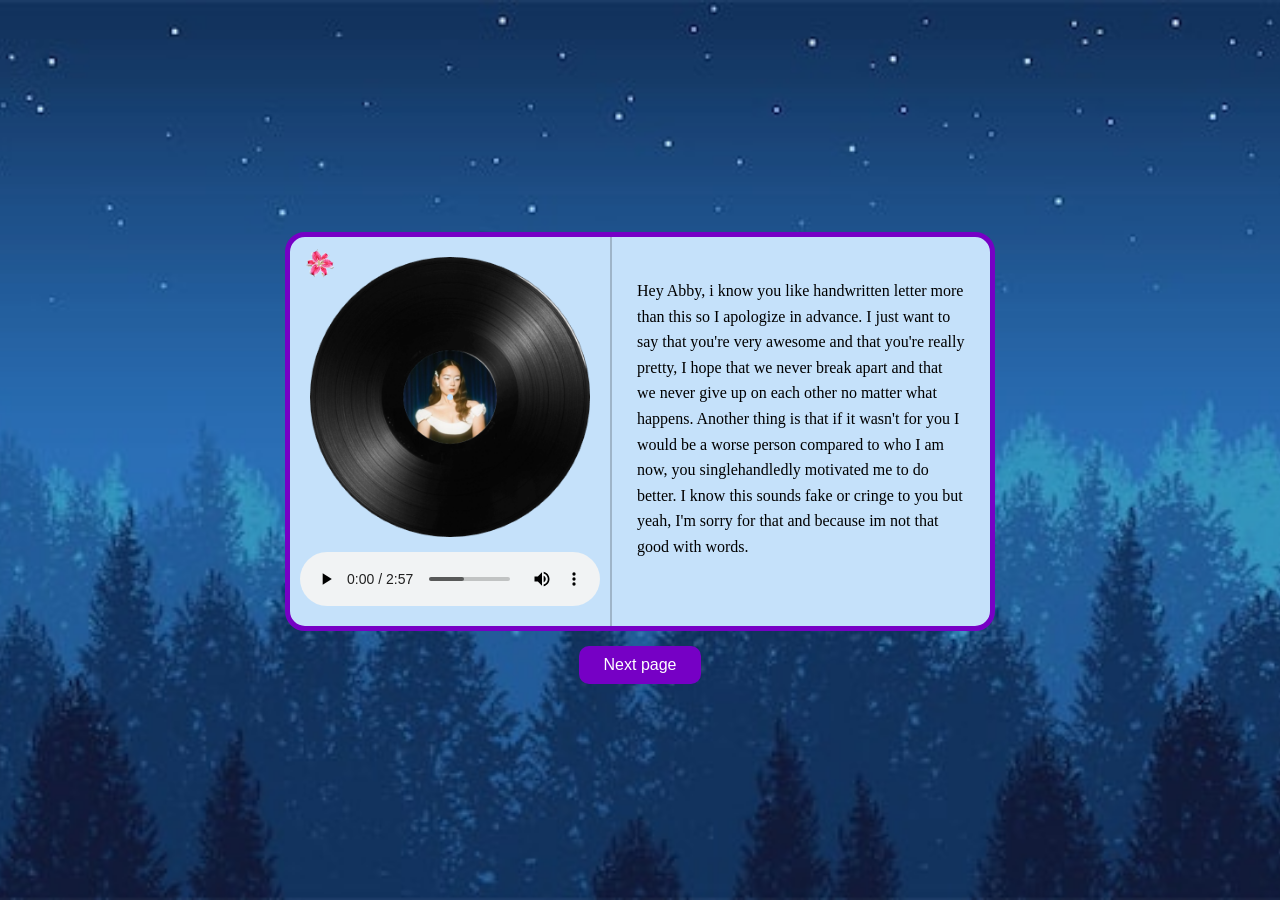
<file: index.html>
<!DOCTYPE html>
<html lang="en">
<head>
    <meta charset="UTF-8">
    <meta name="viewport" content="width=device-width, initial-scale=1.0">
    <link rel="icon" type="image/png" href="blu.png">
    <link rel="stylesheet" href="please.css">
    <title> Letter</title>
</head>
<body>
    
    <div class="card">
    <div class="left">
        <img src="Lily.png" class="flower" alt="flower">
        <img src="image.png" class="main-img" alt="image">
        <audio controls src="audio.mp3"></audio>
    </div>

    <div class="right">
        <p>
            Hey Abby, i know you like handwritten letter more than this so I apologize in advance.
            I just want to say that you're very awesome and that you're really pretty, I hope that
            we never break apart and that we never give up on each other no matter what happens.
            Another thing is that if it wasn't for you I would be a worse person compared to who I am now,
            you singlehandledly motivated me to do better. I know this sounds fake or cringe to you but yeah,
            I'm sorry for that and because im not that good with words.
        </p>
    </div>
    </div>

    <a href="second.html">
        <button class="next-btn"> Next page</button>
    </a>

</body>
</html>
</file>
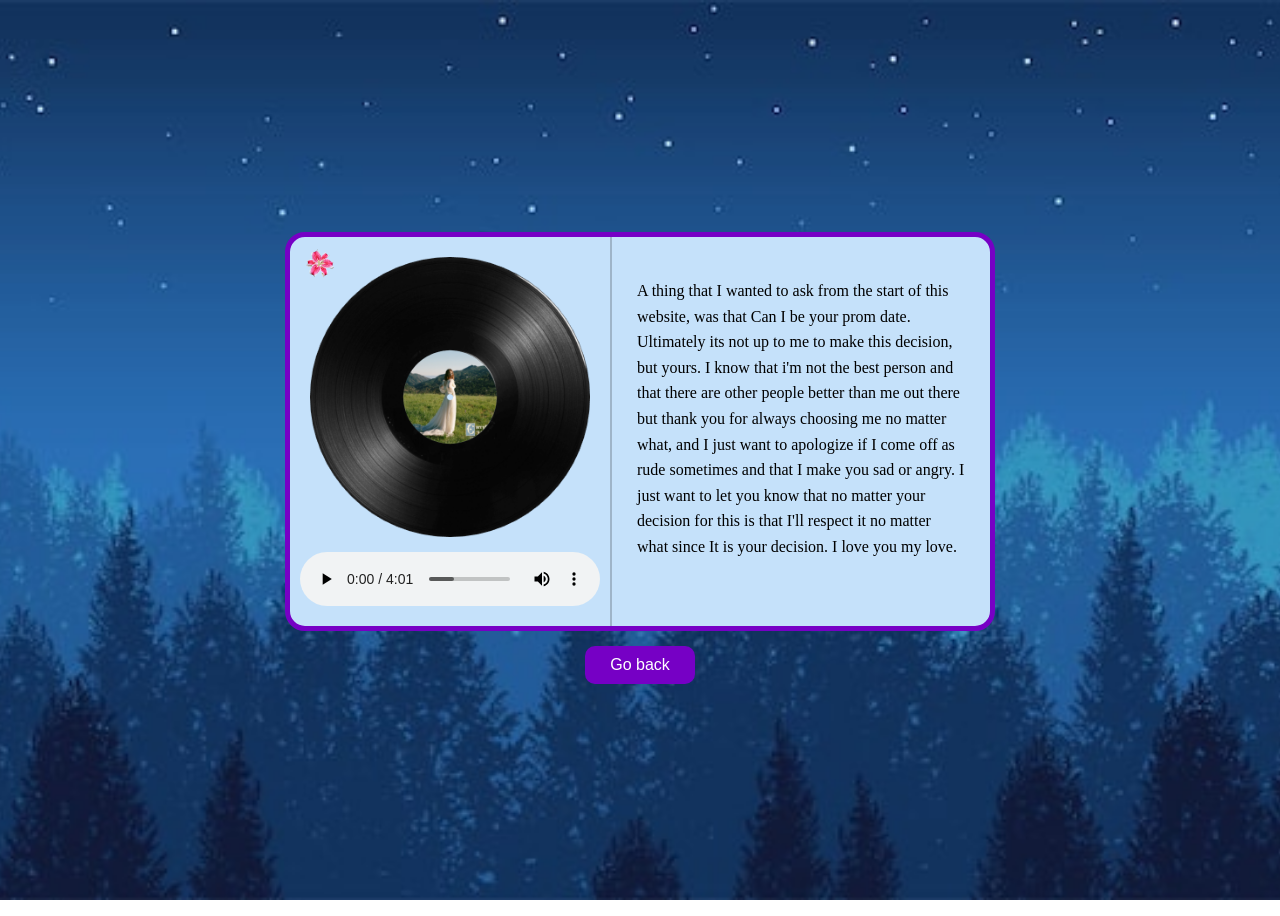
<file: second.html>
<!DOCTYPE html>
<html lang="en">
<head>
    <meta charset="UTF-8">
    <meta name="viewport" content="width=device-width, initial-scale=1.0">
    <link rel="icon" type="image/png" href="blu.png">
    <link rel="stylesheet" href="please.css">
    <title> Letter</title>
</head>
<body>
    
    <div class="card">
    <div class="left">
        <img src="Lily.png" class="flower" alt="flower">
        <img src="Fragile.png" class="main-img" alt="image">
        <audio controls src="Fragile.mp3"></audio>
    </div>

    <div class="right">
        <p>
            A thing that I wanted to ask from the start of this website, was that
            Can I be your prom date. Ultimately its not up to me to make this decision, but yours.
            I know that i'm not the best person and that there are other people better than me out there but thank you for always choosing me no matter what,
            and I just want to apologize if I come off as rude sometimes and that I make you sad or angry.
            I just want to let you know that no matter your decision for this is that I'll respect it no matter what
            since It is your decision. I love you my love.
        </p>
    </div>
    </div>

    <a href="index.html">
        <button class="next-btn">Go back</button>
    </a>

</body>
</html>
</file>
<file: please.css>
body {
    background-image: url(Night.png);
    background-size: cover;
    background-position: center;
    background-repeat: no-repeat;
    background-attachment: fixed;

    display: flex;
    flex-direction: column;
    align-items: center;
    justify-content: center;
    min-height: 100vh;
}

/* MAIN CARD */
.card {
    display: flex;
    width: 700px;
    background-color: rgb(197, 225, 250);
    border: 5px solid rgb(118, 0, 197);
    border-radius: 20px;
    overflow: hidden;
}

/* LEFT SIDE */
.left {
    width: 40%;
    padding: 20px;
    display: flex;
    flex-direction: column;
    align-items: center;
    gap: 15px;
    position: relative;
}

/* flower on top-left */
.flower {
    position: absolute;
    top: 10px;
    left: 10px;
    width: 40px;
}

/* main image */
.main-img {
    width: 100%;
    border-radius: 12px;
    animation-name: spin;
    animation-duration: 4s;
    animation-iteration-count: infinite;
    animation-timing-function: linear;
}

@keyframes spin {
    from {
        transform: rotate(0deg);
    }
    to {
        transform: rotate(360deg);
    }
}

/* RIGHT SIDE */
.right {
    width: 60%;
    padding: 25px;
    border-left: 2px solid rgba(0,0,0,0.2);
}

/* TEXT */
.right p {
    font-size: 16px;
    line-height: 1.6;
}

/* NEXT BUTTON */
.next-btn {
    margin-top: 15px;
    padding: 10px 25px;
    border-radius: 10px;
    border: none;
    background: rgb(118, 0, 197);
    color: white;
    font-size: 16px;
    cursor: pointer;
}
</file>
